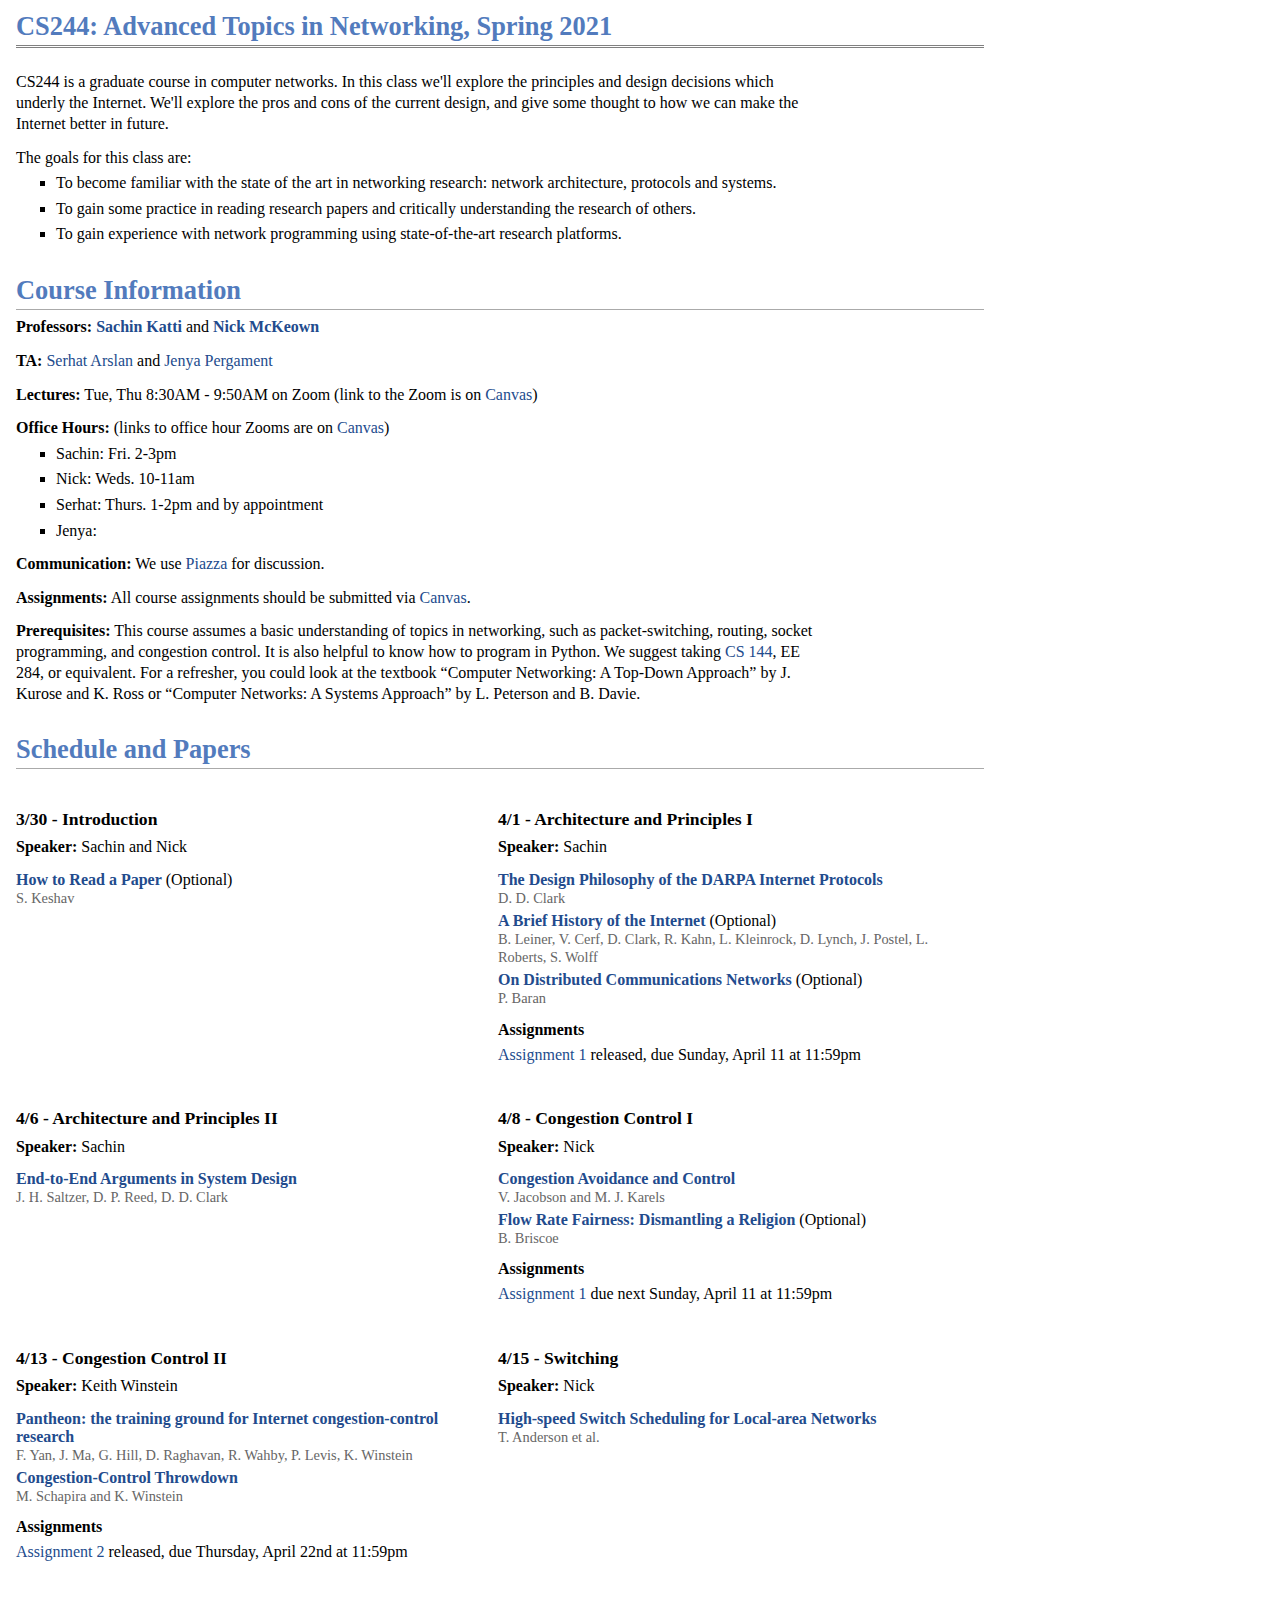
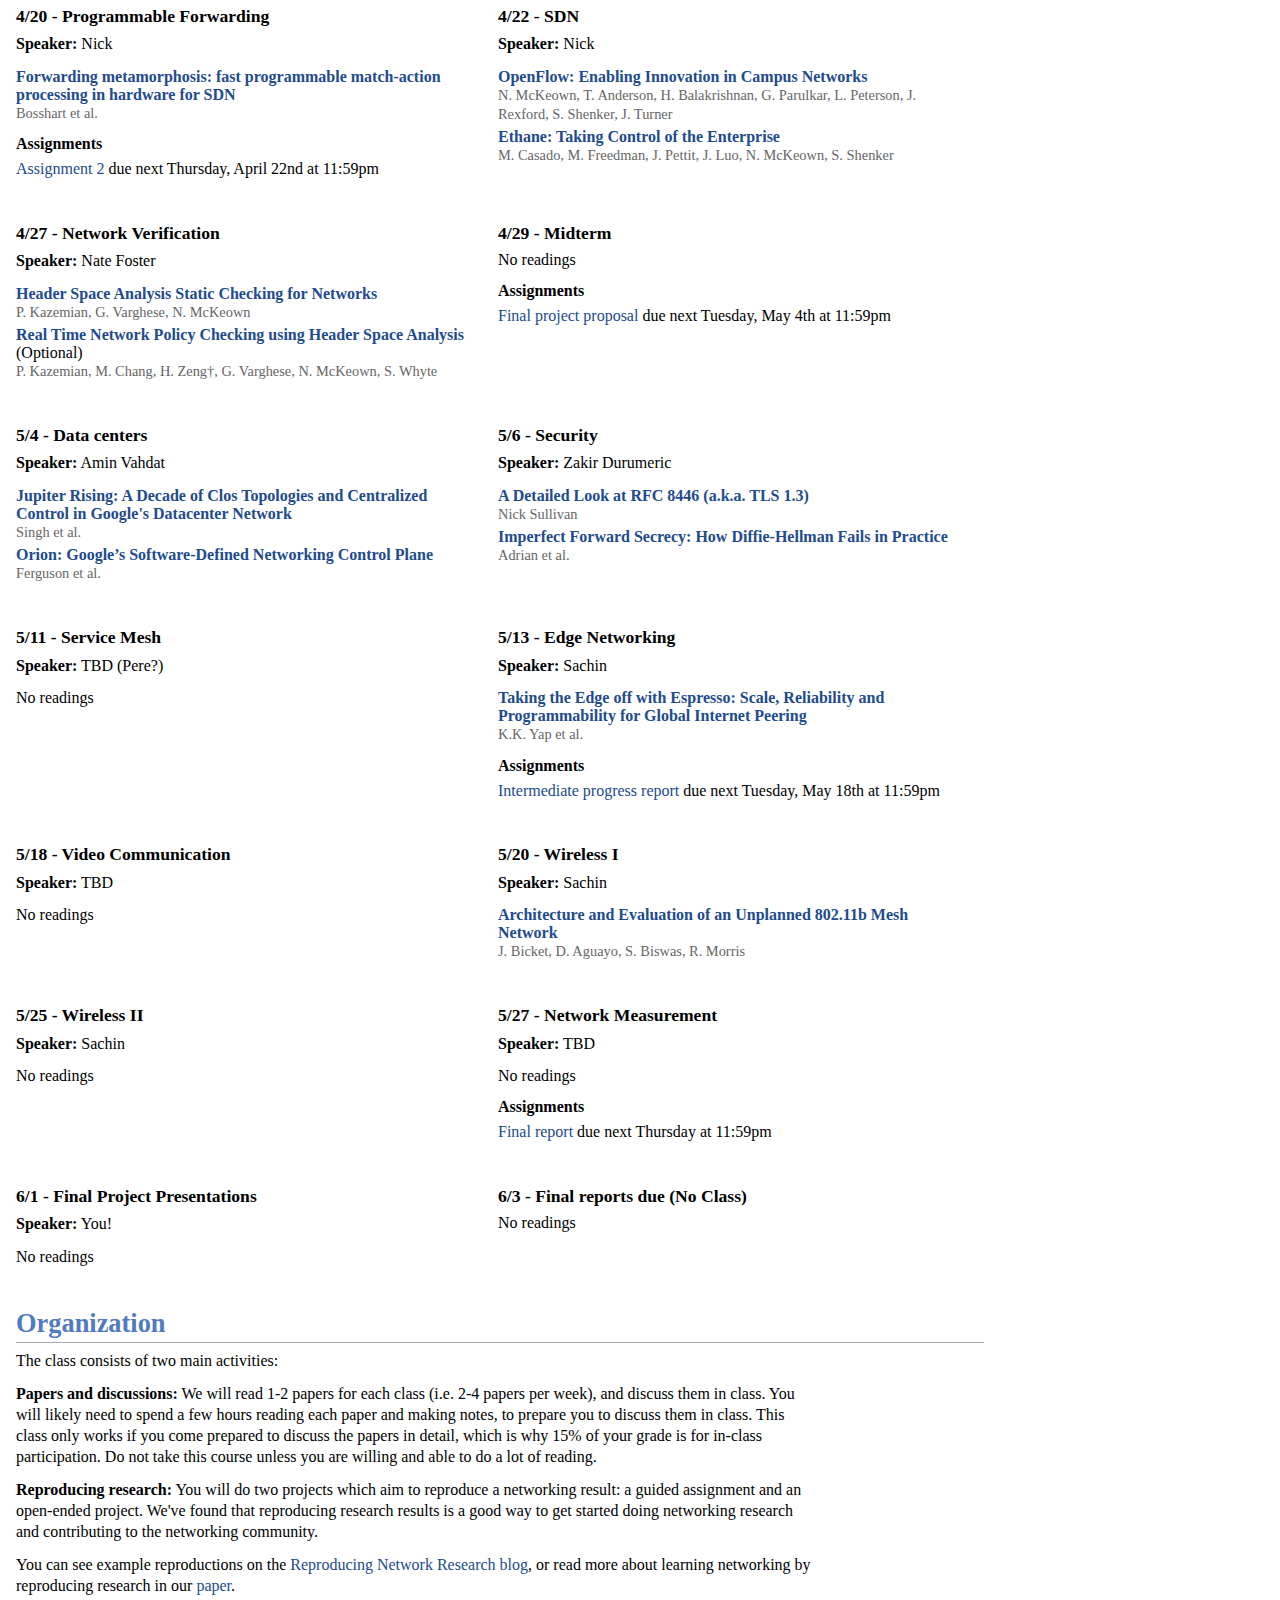
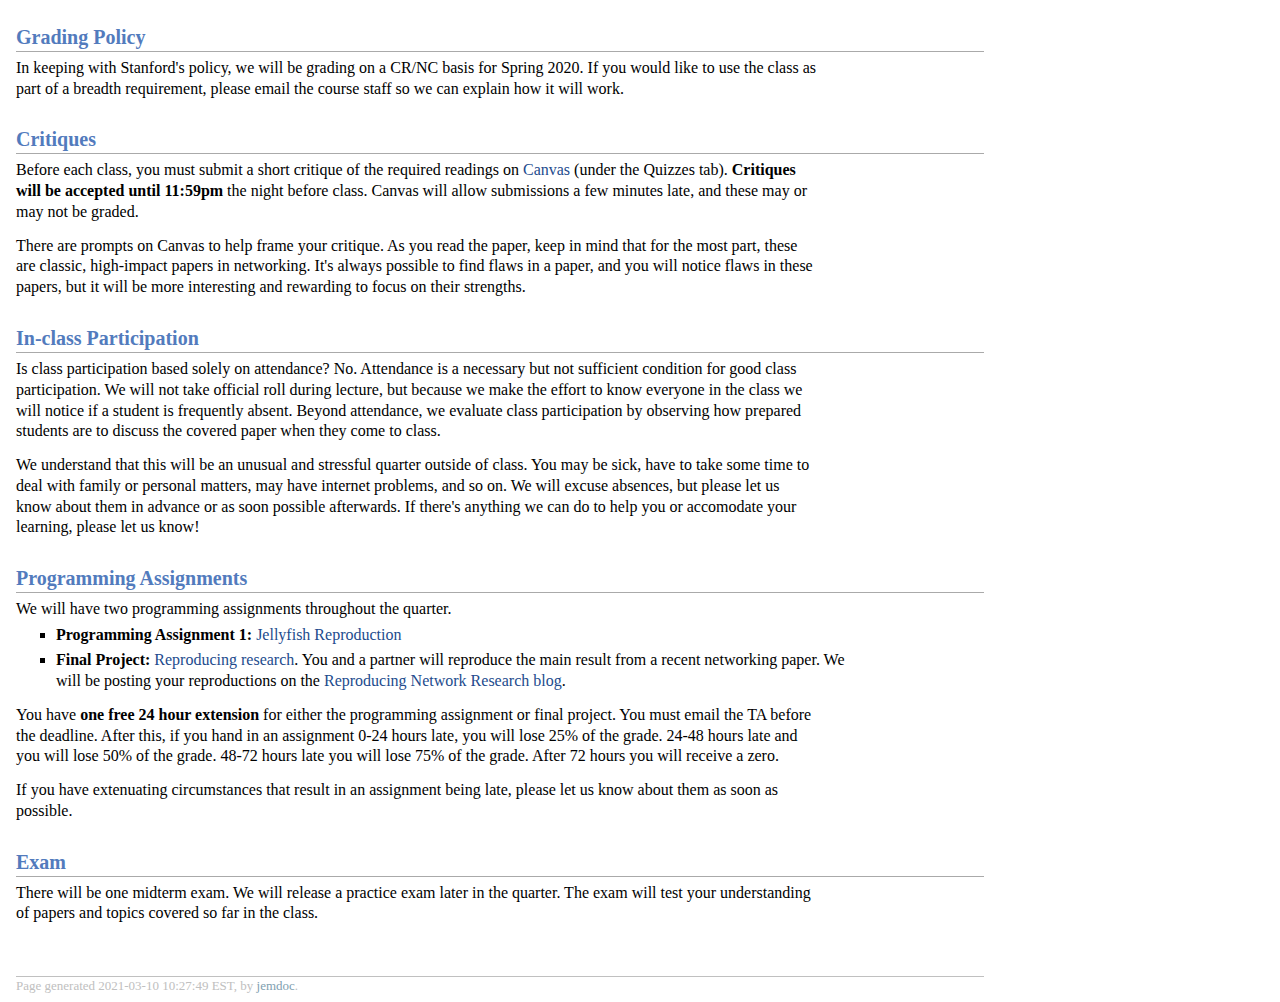
<file: html/index.html>
<!DOCTYPE html PUBLIC "-//W3C//DTD XHTML 1.1//EN"
  "http://www.w3.org/TR/xhtml11/DTD/xhtml11.dtd">
<html xmlns="http://www.w3.org/1999/xhtml" xml:lang="en">
<head>
<meta name="generator" content="jemdoc, see http://jemdoc.jaboc.net/" />
<meta http-equiv="Content-Type" content="text/html;charset=utf-8" />
<link rel="stylesheet" href="jemdoc.css?1" type="text/css" />
<title>CS244: Advanced Topics in Networking, Spring 2021</title>
</head>
<body>
<div id="layout-content">
<div id="toptitle">
<h1>CS244: Advanced Topics in Networking, Spring 2021</h1>
</div>
<p>CS244 is a graduate course in computer networks. In this class we'll explore
the principles and design decisions which underly the Internet. We'll explore
the pros and cons of the current design, and give some thought to how we can
make the Internet better in future.</p>
<p>The goals for this class are:</p>
<ul>
<li><p>To become familiar with the state of the art in networking research:
network architecture, protocols and systems.</p>
</li>
<li><p>To gain some practice in reading research papers and critically understanding
the research of others.</p>
</li>
<li><p>To gain experience with network programming using state-of-the-art research
platforms.</p>
</li>
</ul>
<h1>Course Information</h1>
<p><b>Professors:</b> <a href="https://web.stanford.edu/~skatti/"><b>Sachin Katti</b></a> and
<a href="http://yuba.stanford.edu/~nickm/"><b>Nick McKeown</b></a></p>
<p><b>TA:</b> <a href="https://web.stanford.edu/~sarslan/">Serhat Arslan</a> and
<a href="https://dblp.org/pid/183/5935.html">Jenya Pergament</a></p>
<p><b>Lectures:</b> Tue, Thu 8:30AM - 9:50AM on Zoom (link to the Zoom is on
<a href="https://canvas.stanford.edu/courses/116878">Canvas</a>)</p>
<p><b>Office Hours:</b> (links to office hour Zooms are on
<a href="https://canvas.stanford.edu/courses/116878">Canvas</a>)</p>
<ul>
<li><p>Sachin: Fri. 2-3pm</p>
</li>
<li><p>Nick: Weds. 10-11am</p>
</li>
<li><p>Serhat: Thurs. 1-2pm and by appointment</p>
</li>
<li><p>Jenya:</p>
</li>
</ul>
<p><b>Communication:</b> We use <a href="http://piazza.com/stanford/spring2020/cs244/home">Piazza</a>
for discussion.</p>
<p><b>Assignments:</b> All course assignments should be submitted via
<a href="https://canvas.stanford.edu/courses/116878">Canvas</a>.</p>
<p><b>Prerequisites:</b> This course assumes a basic understanding of topics in
networking, such as packet-switching, routing, socket programming, and
congestion control. It is also helpful to know how to program in Python. We
suggest taking <a href="http://cs144.stanford.edu/">CS 144</a>, EE 284, or equivalent.
For a refresher, you could look at the textbook &ldquo;Computer Networking: A
Top-Down Approach&rdquo; by J. Kurose and K. Ross or &ldquo;Computer Networks: A Systems
Approach&rdquo; by L. Peterson and B. Davie.</p>
<h1>Schedule and Papers</h1>
<div id="schedule">
  <!-- <tr> -->
  <!--   <th class="week">Week</th> -->
  <!--   <th>Tuesday</th> -->
  <!--   <th>Thursday</th> -->
  <!-- </tr> -->
  
  <!-- <tr> -->
  <!-- <td class="week">1</td> -->
  <div class="week">
    
    <div class="day">
      <h2>3/30 - Introduction</h2>
      
      <p class="speakers">
        <strong>Speaker:</strong> Sachin and Nick
        
      </p>
      
      <div class="papers">
        <ul>
          
          
          <li>
            <a href="papers/HowtoReadPaper.pdf" class="title">How to Read a Paper</a>
             <span class="optional">(Optional)</span> 
            <p class="authors">S. Keshav</p>
            
          </li>
          
        </ul>
      </div>

      
    </div>
    
    <div class="day">
      <h2>4/1 - Architecture and Principles I</h2>
      
      <p class="speakers">
        <strong>Speaker:</strong> Sachin
        
      </p>
      
      <div class="papers">
        <ul>
          
          
          <li>
            <a href="papers/DesignPhilosophyDARPA.pdf" class="title">The Design Philosophy of the DARPA Internet Protocols</a>
            
            <p class="authors">D. D. Clark</p>
            
          <li>
            <a href="http://www.isoc.org/internet/history/brief.shtml" class="title">A Brief History of the Internet</a>
             <span class="optional">(Optional)</span> 
            <p class="authors">B. Leiner, V. Cerf, D. Clark, R. Kahn, L. Kleinrock, D. Lynch, J. Postel, L. Roberts, S. Wolff</p>
            
          <li>
            <a href="papers/DistributedCommunicationsNetworks.pdf" class="title">On Distributed Communications Networks</a>
             <span class="optional">(Optional)</span> 
            <p class="authors">P. Baran</p>
            
          </li>
          
        </ul>
      </div>

      
      <div class="due">
        <h3>Assignments</h3>
        <ul>
          
          <li><a href="https://docs.google.com/document/d/1vYp_pjUhnYvBnKkvGeUV7yh6g3UndBrVRNcMLRtMEw4/edit?usp=sharing">Assignment 1</a> released, due Sunday, April 11 at 11:59pm</li>
          
        </ul>
      </div>
      
    </div>
    
  </div>
  <!-- </tr> -->
  
  <!-- <tr> -->
  <!-- <td class="week">2</td> -->
  <div class="week">
    
    <div class="day">
      <h2>4/6 - Architecture and Principles II</h2>
      
      <p class="speakers">
        <strong>Speaker:</strong> Sachin
        
      </p>
      
      <div class="papers">
        <ul>
          
          
          <li>
            <a href="papers/End2EndSystemDesign.pdf" class="title">End-to-End Arguments in System Design</a>
            
            <p class="authors">J. H. Saltzer, D. P. Reed, D. D. Clark</p>
            
          </li>
          
        </ul>
      </div>

      
    </div>
    
    <div class="day">
      <h2>4/8 - Congestion Control I</h2>
      
      <p class="speakers">
        <strong>Speaker:</strong> Nick
        
      </p>
      
      <div class="papers">
        <ul>
          
          
          <li>
            <a href="papers/CongestionControl.pdf" class="title">Congestion Avoidance and Control</a>
            
            <p class="authors">V. Jacobson and M. J. Karels</p>
            
          <li>
            <a href="papers/fair-ccr2007.pdf" class="title">Flow Rate Fairness: Dismantling a Religion</a>
             <span class="optional">(Optional)</span> 
            <p class="authors">B. Briscoe</p>
            
          </li>
          
        </ul>
      </div>

      
      <div class="due">
        <h3>Assignments</h3>
        <ul>
          
          <li><a href="https://docs.google.com/document/d/1vYp_pjUhnYvBnKkvGeUV7yh6g3UndBrVRNcMLRtMEw4/edit?usp=sharing">Assignment 1</a> due next Sunday, April 11 at 11:59pm</li>
          
        </ul>
      </div>
      
    </div>
    
  </div>
  <!-- </tr> -->
  
  <!-- <tr> -->
  <!-- <td class="week">3</td> -->
  <div class="week">
    
    <div class="day">
      <h2>4/13 - Congestion Control II</h2>
      
      <p class="speakers">
        <strong>Speaker:</strong> Keith Winstein
        
      </p>
      
      <div class="papers">
        <ul>
          
          
          <li>
            <a href="https://www.usenix.org/system/files/conference/atc18/atc18-yan-francis.pdf" class="title">Pantheon: the training ground for Internet congestion-control research</a>
            
            <p class="authors">F. Yan, J. Ma, G. Hill, D. Raghavan, R. Wahby, P. Levis, K. Winstein</p>
            
          <li>
            <a href="papers/hotnets17-congestion-control-throwdown.pdf" class="title">Congestion-Control Throwdown</a>
            
            <p class="authors">M. Schapira and K. Winstein</p>
            
          </li>
          
        </ul>
      </div>

      
      <div class="due">
        <h3>Assignments</h3>
        <ul>
          
          <li><a href="https://docs.google.com/document/d/1vYp_pjUhnYvBnKkvGeUV7yh6g3UndBrVRNcMLRtMEw4/edit?usp=sharing">Assignment 2</a> released, due Thursday, April 22nd at 11:59pm</li>
          
        </ul>
      </div>
      
    </div>
    
    <div class="day">
      <h2>4/15 - Switching</h2>
      
      <p class="speakers">
        <strong>Speaker:</strong> Nick
        
      </p>
      
      <div class="papers">
        <ul>
          
          
          <li>
            <a href="papers/HighSpeedSwitchScheduling.pdf" class="title">High-speed Switch Scheduling for Local-area Networks</a>
            
            <p class="authors">T. Anderson et al.</p>
            
          </li>
          
        </ul>
      </div>

      
    </div>
    
  </div>
  <!-- </tr> -->
  
  <!-- <tr> -->
  <!-- <td class="week">4</td> -->
  <div class="week">
    
    <div class="day">
      <h2>4/20 - Programmable Forwarding</h2>
      
      <p class="speakers">
        <strong>Speaker:</strong> Nick
        
      </p>
      
      <div class="papers">
        <ul>
          
          
          <li>
            <a href="papers/sdn-chip-sigcomm-2013.pdf" class="title">Forwarding metamorphosis: fast programmable match-action processing in hardware for SDN</a>
            
            <p class="authors">Bosshart et al.</p>
            
          </li>
          
        </ul>
      </div>

      
      <div class="due">
        <h3>Assignments</h3>
        <ul>
          
          <li><a href="https://docs.google.com/document/d/1vYp_pjUhnYvBnKkvGeUV7yh6g3UndBrVRNcMLRtMEw4/edit?usp=sharing">Assignment 2</a> due next Thursday, April 22nd at 11:59pm</li>
          
        </ul>
      </div>
      
    </div>
    
    <div class="day">
      <h2>4/22 - SDN</h2>
      
      <p class="speakers">
        <strong>Speaker:</strong> Nick
        
      </p>
      
      <div class="papers">
        <ul>
          
          
          <li>
            <a href="papers/openflow.pdf" class="title">OpenFlow: Enabling Innovation in Campus Networks</a>
            
            <p class="authors">N. McKeown, T. Anderson, H. Balakrishnan, G. Parulkar, L. Peterson, J. Rexford, S. Shenker, J. Turner</p>
            
          <li>
            <a href="papers/Ethane.pdf" class="title">Ethane: Taking Control of the Enterprise</a>
            
            <p class="authors">M. Casado, M. Freedman, J. Pettit, J. Luo, N. McKeown, S. Shenker</p>
            
          </li>
          
        </ul>
      </div>

      
    </div>
    
  </div>
  <!-- </tr> -->
  
  <!-- <tr> -->
  <!-- <td class="week">5</td> -->
  <div class="week">
    
    <div class="day">
      <h2>4/27 - Network Verification</h2>
      
      <p class="speakers">
        <strong>Speaker:</strong> Nate Foster
        
      </p>
      
      <div class="papers">
        <ul>
          
          
          <li>
            <a href="papers/HeaderSpaceAnalysis.pdf" class="title">Header Space Analysis Static Checking for Networks</a>
            
            <p class="authors">P. Kazemian, G. Varghese, N. McKeown</p>
            
          <li>
            <a href="papers/HeaderSpaceAnalysis2013.pdf" class="title">Real Time Network Policy Checking using Header Space Analysis</a>
             <span class="optional">(Optional)</span> 
            <p class="authors">P. Kazemian, M. Chang, H. Zeng†, G. Varghese, N. McKeown, S. Whyte</p>
            
          </li>
          
        </ul>
      </div>

      
    </div>
    
    <div class="day">
      <h2>4/29 - Midterm</h2>
      
      <div class="papers">
        <ul>
          
          <li>No readings</li>
          
        </ul>
      </div>

      
      <div class="due">
        <h3>Assignments</h3>
        <ul>
          
          <li><a href="https://docs.google.com/document/d/1OzsZSJRvYtyYPAzdgqpE9O6DNGyubywVW8mJuvaJJ6I/edit?usp=sharing">Final project proposal</a> due next Tuesday, May 4th at 11:59pm</li>
          
        </ul>
      </div>
      
    </div>
    
  </div>
  <!-- </tr> -->
  
  <!-- <tr> -->
  <!-- <td class="week">6</td> -->
  <div class="week">
    
    <div class="day">
      <h2>5/4 - Data centers</h2>
      
      <p class="speakers">
        <strong>Speaker:</strong> Amin Vahdat
        
      </p>
      
      <div class="papers">
        <ul>
          
          
          <li>
            <a href="https://research.google/pubs/pub43837.pdf" class="title">Jupiter Rising: A Decade of Clos Topologies and Centralized Control in Google's Datacenter Network</a>
            
            <p class="authors">Singh et al.</p>
            
          <li>
            <a href="https://www.usenix.org/conference/nsdi21/presentation/ferguson" class="title">Orion: Google’s Software-Defined Networking Control Plane</a>
            
            <p class="authors">Ferguson et al.</p>
            
          </li>
          
        </ul>
      </div>

      
    </div>
    
    <div class="day">
      <h2>5/6 - Security</h2>
      
      <p class="speakers">
        <strong>Speaker:</strong> Zakir Durumeric
        
      </p>
      
      <div class="papers">
        <ul>
          
          
          <li>
            <a href="https://blog.cloudflare.com/rfc-8446-aka-tls-1-3/" class="title">A Detailed Look at RFC 8446 (a.k.a. TLS 1.3)</a>
            
            <p class="authors">Nick Sullivan</p>
            
          <li>
            <a href="papers/imperfect-forward-secrecy-ccs15.pdf" class="title">Imperfect Forward Secrecy: How Diffie-Hellman Fails in Practice</a>
            
            <p class="authors">Adrian et al.</p>
            
          </li>
          
        </ul>
      </div>

      
    </div>
    
  </div>
  <!-- </tr> -->
  
  <!-- <tr> -->
  <!-- <td class="week">7</td> -->
  <div class="week">
    
    <div class="day">
      <h2>5/11 - Service Mesh</h2>
      
      <p class="speakers">
        <strong>Speaker:</strong> TBD (Pere?)
        
      </p>
      
      <div class="papers">
        <ul>
          
          <li>No readings</li>
          
        </ul>
      </div>

      
    </div>
    
    <div class="day">
      <h2>5/13 - Edge Networking</h2>
      
      <p class="speakers">
        <strong>Speaker:</strong> Sachin
        
      </p>
      
      <div class="papers">
        <ul>
          
          
          <li>
            <a href="papers/espresso.pdf" class="title">Taking the Edge off with Espresso: Scale, Reliability and Programmability for Global Internet Peering</a>
            
            <p class="authors">K.K. Yap et al.</p>
            
          </li>
          
        </ul>
      </div>

      
      <div class="due">
        <h3>Assignments</h3>
        <ul>
          
          <li><a href="https://docs.google.com/document/d/1OzsZSJRvYtyYPAzdgqpE9O6DNGyubywVW8mJuvaJJ6I/edit?usp=sharing">Intermediate progress report</a> due next Tuesday, May 18th at 11:59pm</li>
          
        </ul>
      </div>
      
    </div>
    
  </div>
  <!-- </tr> -->
  
  <!-- <tr> -->
  <!-- <td class="week">8</td> -->
  <div class="week">
    
    <div class="day">
      <h2>5/18 - Video Communication</h2>
      
      <p class="speakers">
        <strong>Speaker:</strong> TBD
        
      </p>
      
      <div class="papers">
        <ul>
          
          <li>No readings</li>
          
        </ul>
      </div>

      
    </div>
    
    <div class="day">
      <h2>5/20 - Wireless I</h2>
      
      <p class="speakers">
        <strong>Speaker:</strong> Sachin
        
      </p>
      
      <div class="papers">
        <ul>
          
          
          <li>
            <a href="papers/roofnet.pdf" class="title">Architecture and Evaluation of an Unplanned 802.11b Mesh Network</a>
            
            <p class="authors">J. Bicket, D. Aguayo, S. Biswas, R. Morris</p>
            
          </li>
          
        </ul>
      </div>

      
    </div>
    
  </div>
  <!-- </tr> -->
  
  <!-- <tr> -->
  <!-- <td class="week">9</td> -->
  <div class="week">
    
    <div class="day">
      <h2>5/25 - Wireless II</h2>
      
      <p class="speakers">
        <strong>Speaker:</strong> Sachin
        
      </p>
      
      <div class="papers">
        <ul>
          
          <li>No readings</li>
          
        </ul>
      </div>

      
    </div>
    
    <div class="day">
      <h2>5/27 - Network Measurement</h2>
      
      <p class="speakers">
        <strong>Speaker:</strong> TBD
        
      </p>
      
      <div class="papers">
        <ul>
          
          <li>No readings</li>
          
        </ul>
      </div>

      
      <div class="due">
        <h3>Assignments</h3>
        <ul>
          
          <li><a href="https://docs.google.com/document/d/1OzsZSJRvYtyYPAzdgqpE9O6DNGyubywVW8mJuvaJJ6I/edit?usp=sharing">Final report</a> due next Thursday at 11:59pm</li>
          
        </ul>
      </div>
      
    </div>
    
  </div>
  <!-- </tr> -->
  
  <!-- <tr> -->
  <!-- <td class="week">10</td> -->
  <div class="week">
    
    <div class="day">
      <h2>6/1 - Final Project Presentations</h2>
      
      <p class="speakers">
        <strong>Speaker:</strong> You!
        
      </p>
      
      <div class="papers">
        <ul>
          
          <li>No readings</li>
          
        </ul>
      </div>

      
    </div>
    
    <div class="day">
      <h2>6/3 - Final reports due (No Class)</h2>
      
      <div class="papers">
        <ul>
          
          <li>No readings</li>
          
        </ul>
      </div>

      
    </div>
    
  </div>
  <!-- </tr> -->
  
</div>
<div style="clear:both"></div>
<h1>Organization</h1>
<p>The class consists of two main activities:</p>
<p><b>Papers and discussions:</b> We will read 1-2 papers for each class (i.e. 2-4
papers per week), and discuss them in class. You will likely need to spend a
few hours reading each paper and making notes, to prepare you to discuss them
in class. This class only works if you come prepared to discuss the papers in
detail, which is why 15% of your grade is for in-class participation. Do not
take this course unless you are willing and able to do a lot of reading.</p>
<p><b>Reproducing research:</b> You will do two projects which aim to reproduce a
networking result: a guided assignment and an open-ended project. We've found
that reproducing research results is a good way to get started doing networking
research and contributing to the networking community.</p>
<p>You can see example reproductions on the
<a href="https://reproducingnetworkresearch.wordpress.com/">Reproducing Network Research blog</a>,
or read more about learning networking by reproducing research in our
<a href="papers/learning-networking-research-by-reproducing.pdf">paper</a>.</p>
<h2>Grading Policy</h2>
<p>In keeping with Stanford's policy, we will be grading on a CR/NC basis for
Spring 2020. If you would like to use the class as part of a breadth
requirement, please email the course staff so we can explain how it will work.</p>
<h2>Critiques</h2>
<p>Before each class, you must submit a short critique of the required readings on
<a href="https://canvas.stanford.edu/courses/116878">Canvas</a> (under the Quizzes tab).
<b>Critiques will be accepted until 11:59pm</b> the night before class. Canvas will
allow submissions a few minutes late, and these may or may not be graded.</p>
<p>There are prompts on Canvas to help frame your critique. As you read the paper,
keep in mind that for the most part, these are classic, high-impact papers in
networking. It's always possible to find flaws in a paper, and you will notice
flaws in these papers, but it will be more interesting and rewarding to focus
on their strengths.</p>
<h2>In-class Participation</h2>
<p>Is class participation based solely on attendance? No. Attendance is a
necessary but not sufficient condition for good class participation. We will
not take official roll during lecture, but because we make the effort to know
everyone in the class we will notice if a student is frequently absent. Beyond
attendance, we evaluate class participation by observing how prepared students
are to discuss the covered paper when they come to class.</p>
<p>We understand that this will be an unusual and stressful quarter outside of
class. You may be sick, have to take some time to deal with family or personal
matters, may have internet problems, and so on. We will excuse absences, but
please let us know about them in advance or as soon possible afterwards. If
there's anything we can do to help you or accomodate your learning, please let
us know!</p>
<h2>Programming Assignments</h2>
<p>We will have two programming assignments throughout the quarter.</p>
<ul>
<li><p><b>Programming Assignment 1:</b>
<a href="https://docs.google.com/document/d/1vYp_pjUhnYvBnKkvGeUV7yh6g3UndBrVRNcMLRtMEw4/edit?usp=sharing">Jellyfish Reproduction</a></p>
</li>
<li><p><b>Final Project:</b>
<a href="https://docs.google.com/document/d/1OzsZSJRvYtyYPAzdgqpE9O6DNGyubywVW8mJuvaJJ6I/edit?usp=sharing">Reproducing research</a>.
You and a partner will reproduce the main result from a recent networking
paper. We will be posting your reproductions on the
<a href="https://reproducingnetworkresearch.wordpress.com/">Reproducing Network Research blog</a>.</p>
</li>
</ul>
<p>You have <b>one free 24 hour extension</b> for either the programming assignment or
final project. You must email the TA before the deadline. After this, if you
hand in an assignment 0-24 hours late, you will lose 25% of the grade. 24-48
hours late and you will lose 50% of the grade. 48-72 hours late you will lose
75% of the grade. After 72 hours you will receive a zero.</p>
<p>If you have extenuating circumstances that result in an assignment being late,
please let us know about them as soon as possible.</p>
<h2>Exam</h2>
<p>There will be one midterm exam. We will release a practice exam later in the
quarter. The exam will test your understanding of papers and topics covered so
far in the class.</p>
<div id="footer">
<div id="footer-text">
Page generated 2021-03-10 10:27:49 EST, by <a href="http://jemdoc.jaboc.net/">jemdoc</a>.
</div>
</div>
</div>
</body>
</html>
</file>
<file: html/jemdoc.css>
/* Default css file for jemdoc. */

table#tlayout {
    border: none;
    border-collapse: separate;
    background: white;
}

body {
	background: white;
	font-family: Georgia, serif;
  font-size: 16px;
	padding-bottom: 8px;
	margin: 0;
  max-width: 1000px;
}

p {
    max-width: 800px;
}

#layout-menu {
	background: #f6f6f6;
	border: 1px solid #dddddd;
	padding-top: 0.5em;
	padding-left: 8px;
	padding-right: 8px;
	font-size: 1.0em;
	width: auto;
	white-space: nowrap;
    text-align: left;
    vertical-align: top;
  width: 230px;
  height: 100%;
  position: fixed;
}

#layout-menu td {
	background: #f4f4f4;
    vertical-align: top;
}

#layout-content {
	padding-top: 0.0em;
	padding-left: 1.0em;
	padding-right: 1.0em;
    border: none;
    background: white;
    text-align: left;
    vertical-align: top;
}

#layout-menu a {
	line-height: 1.5em;
	margin-left: 0.5em;
}

tt {
    background: #ffffdd;
}

pre, tt {
	font-size: 90%;
	font-family: monaco, monospace;
}

a, a > tt {
	color: #224b8d;
	text-decoration: none;
}

a:hover {
	border-bottom: 1px gray dotted;
}

#layout-menu a.current:link, #layout-menu a.current:visited {
	color: #022b6d;
	border-bottom: 1px gray solid;
}
#layout-menu a:link, #layout-menu a:visited, #layout-menu a:hover {
	color: #527bbd;
	text-decoration: none;
}
#layout-menu a:hover {
	text-decoration: none;
}

div.menu-category {
	border-bottom: 1px solid gray;
	margin-top: 0.8em;
	padding-top: 0.2em;
	padding-bottom: 0.1em;
	font-weight: bold;
}

div.menu-item {
	padding-left: 16px;
	text-indent: -16px;
}

div#toptitle {
	padding-bottom: 0.2em;
	margin-bottom: 1.5em;
	border-bottom: 3px double gray;
}

/* Reduce space if we begin the page with a title. */
div#toptitle + h2, div#toptitle + h3 {
	margin-top: -0.7em;
}

div#subtitle {
	margin-top: 0.0em;
	margin-bottom: 0.0em;
	padding-top: 0em;
	padding-bottom: 0.1em;
}

em {
	font-style: italic;
}

strong {
	font-weight: bold;
}


h1, h2, h3 {
	color: #527bbd;
	margin-top: 0.7em;
	margin-bottom: 0.3em;
	padding-bottom: 0.2em;
	line-height: 1.0;
	padding-top: 0.5em;
	border-bottom: 1px solid #aaaaaa;
}

h1 {
	font-size: 165%;
}

h2 {
	padding-top: 0.8em;
	font-size: 125%;
}

h2 + h3 {
    padding-top: 0.2em;
}

h3 {
	font-size: 110%;
	border-bottom: none;
}

p {
	margin-top: 0.0em;
	margin-bottom: 0.8em;
	padding: 0;
	line-height: 1.3;
}

pre {
	padding: 0;
	margin: 0;
}

div#footer {
	font-size: small;
	border-top: 1px solid #c0c0c0;
	padding-top: 0.1em;
	margin-top: 4.0em;
	color: #c0c0c0;
}

div#footer a {
	color: #80a0b0;
}

div#footer-text {
	float: left;
	padding-bottom: 8px;
}

ul, ol, dl {
	margin-top: 0.2em;
	padding-top: 0;
	margin-bottom: 0.8em;
}

dt {
	margin-top: 0.5em;
	margin-bottom: 0;
}

dl {
	margin-left: 20px;
}

dd {
	color: #222222;
}

dd > *:first-child {
	margin-top: 0;
}

ul {
	list-style-position: outside;
	list-style-type: square;
}

p + ul, p + ol {
	margin-top: -0.5em;
}

li ul, li ol {
	margin-top: -0.3em;
}

ol {
	list-style-position: outside;
	list-style-type: decimal;
}

li p, dd p {
	margin-bottom: 0.3em;
}


ol ol {
	list-style-type: lower-alpha;
}

ol ol ol {
	list-style-type: lower-roman;
}

p + div.codeblock {
	margin-top: -0.6em;
}

div.codeblock, div.infoblock {
	margin-right: 0%;
	margin-top: 1.2em;
	margin-bottom: 1.3em;
}

div.blocktitle {
	font-weight: bold;
	color: #cd7b62;
	margin-top: 1.2em;
	margin-bottom: 0.1em;
}

div.blockcontent {
	border: 1px solid silver;
	padding: 0.3em 0.5em;
}

div.infoblock > div.blockcontent {
	background: #ffffee;
}

div.blockcontent p + ul, div.blockcontent p + ol {
	margin-top: 0.4em;
}

div.infoblock p {
	margin-bottom: 0em;
}

div.infoblock li p, div.infoblock dd p {
	margin-bottom: 0.5em;
}

div.infoblock p + p {
	margin-top: 0.8em;
}

div.codeblock > div.blockcontent {
	background: #f6f6f6;
}

span.pycommand {
	color: #000070;
}

span.statement {
	color: #008800;
}
span.builtin {
	color: #000088;
}
span.special {
	color: #990000;
}
span.operator {
	color: #880000;
}
span.error {
	color: #aa0000;
}
span.comment, span.comment > *, span.string, span.string > * {
	color: #606060;
}

@media print {
	#layout-menu { display: none; }
}

#fwtitle {
	margin: 2px;
}

#fwtitle #toptitle {
	padding-left: 0.5em;
	margin-bottom: 0.5em;
}

#layout-content h1:first-child, #layout-content h2:first-child, #layout-content h3:first-child {
	margin-top: -0.7em;
}

div#toptitle h1, #layout-content div#toptitle h1 {
	margin-bottom: 0.0em;
	padding-bottom: 0.1em;
	padding-top: 0;
	margin-top: 0.5em;
	border-bottom: none;
}

img.eq {
	padding: 0;
	padding-left: 0.1em;
	padding-right: 0.1em;
	margin: 0;
}

img.eqwl {
	padding-left: 2em;
	padding-top: 0.6em;
	padding-bottom: 0.2em;
	margin: 0;
}

table {
    border: 2px solid black;
    border-collapse: collapse;
}

td {
    padding: 2px;
    padding-left: 0.5em;
    padding-right: 0.5em;
    text-align: center;
    border: 1px solid gray;
}

table + table {
    margin-top: 1em;
}

tr.heading {
    font-weight: bold;
    border-bottom: 2px solid black;
}

img {
    border: none;
}

table.imgtable, table.imgtable td {
    border: none;
    text-align: left;
}

#schedule {
    clear: both;
    width: 100%;
    border: none;
}

#schedule .date {
    margin-bottom: 0.5em;
}

#schedule ul {
    list-style: none;
    padding-left: 0;
}

#schedule .title {
    font-weight: bold;
}

#schedule .week {
    float: left;
    clear: both;
    width: 100%
}

#schedule .day {
    float: left;
    width: 450px;
    margin-top: 2em;
    padding-right: 2em;
}

#schedule .authors {
    color: #666;
    font-size: 90%;
}

#schedule h2 {
    border: none;
    font-size: 110%;
    color: black;
}

#schedule h3 {
    font-weight: bold;
    font-size: 1em;
    padding-top: 0.75em;
    color: black;
}
</file>
